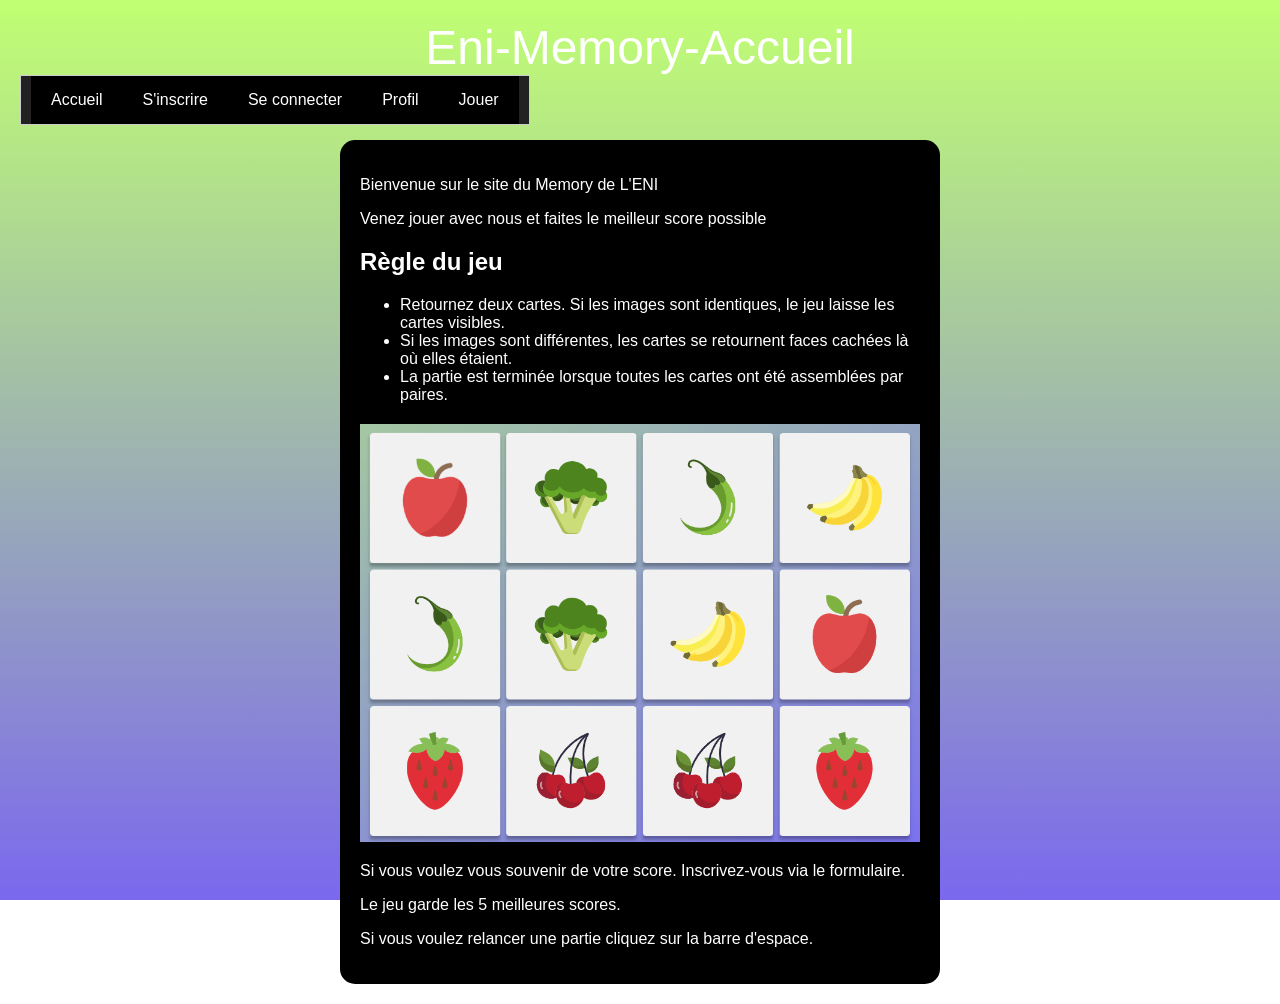
<file: index.html>
<!DOCTYPE html>
<html lang="fr">
<head>
    <meta charset="UTF-8">
    <meta name="viewport" content="width=device-width, initial-scale=1.0">
    <title>Eni Memory Accueil</title>
    <link rel="stylesheet" href="style.css">

</head>
<body>
        <h1>Eni-Memory-Accueil</h1>
        <nav id="menu-principal">
            <ul>
                <li><a href="index.html">Accueil</a></li>
                <li><a href="inscription.html">S'inscrire</a></li>
                <li><a href="connexion.html">Se connecter</a></li>
                <li><a href="profil.html">Profil</a></li>
                <li><a href="jouer.html">Jouer</a></li>
            </ul>
        </nav>
    <main>
        
        <p>Bienvenue sur le site du Memory de L'ENI</p>

        <p>Venez jouer avec nous et faites le meilleur score possible</p>
        
            <h2>Règle du jeu</h2>
            <ul>
                <li>Retournez deux cartes. Si les images sont identiques, le jeu laisse les cartes 
                    visibles.</li>
                <li>Si les images sont différentes, les cartes se retournent faces cachées là où elles 
                    étaient.</li>
                <li>La partie est terminée lorsque toutes les cartes ont été assemblées par paires.</li>
            </ul>

            <img src="./ressources/memory-legume/memory_detail.png" alt="image du jeu memory" />

            <p>Si vous voulez vous souvenir de votre score. Inscrivez-vous via le formulaire.</p>
            <p>Le jeu garde les 5 meilleures scores.</p>
            <p>Si vous voulez relancer une partie cliquez sur la barre d'espace.</p>
            
    </main>
    <script src="script.js"></script>
</body>
</html>
</file>
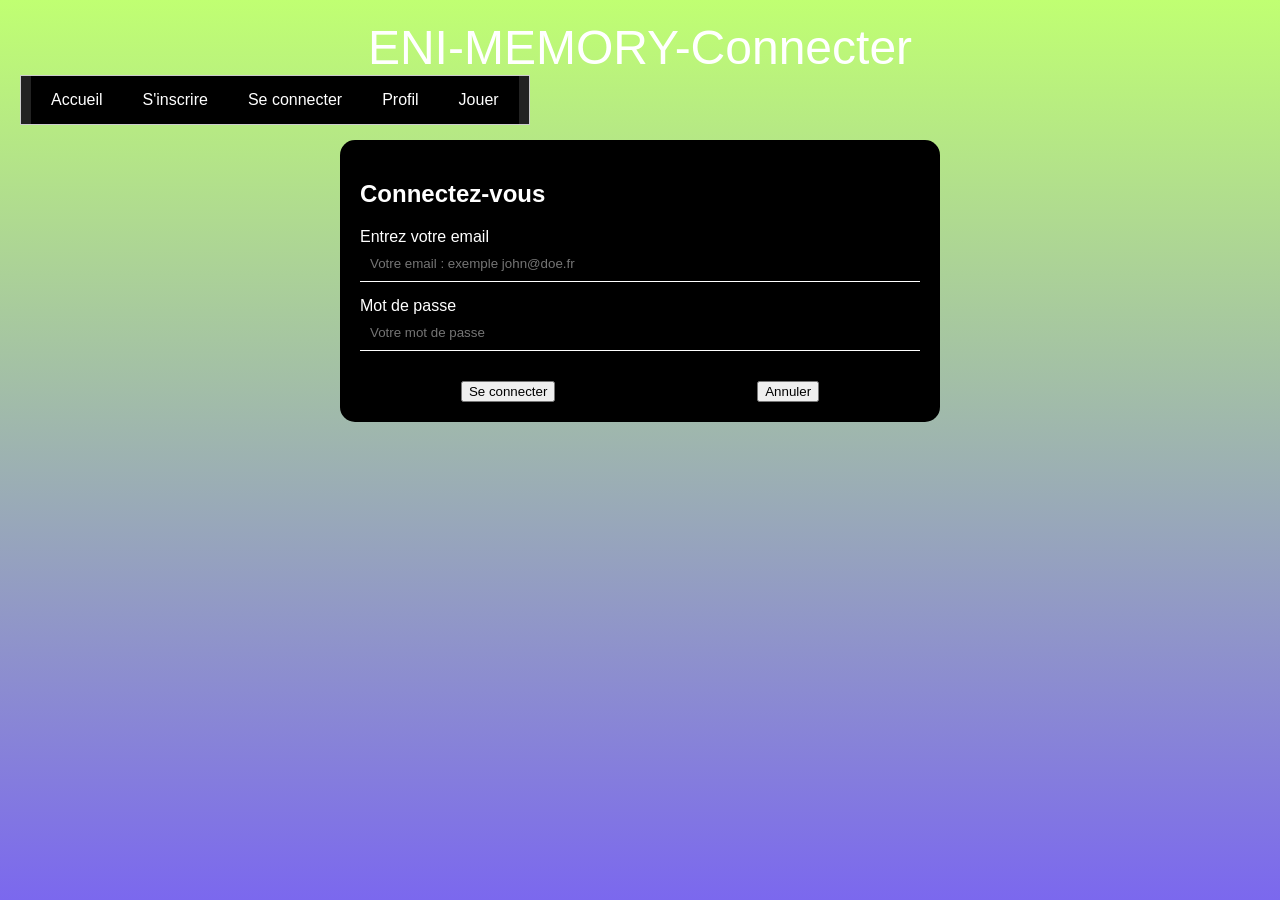
<file: connexion.html>
<!DOCTYPE html>
<html lang="fr">
<head>
    <meta charset="UTF-8">
    <meta name="viewport" content="width=device-width, initial-scale=1.0">
    <title>Eni - MEMORY - Connecter</title>
    <link rel="stylesheet" href="style.css">
</head>
<body>
    <h1>ENI-MEMORY-Connecter</h1>

    <nav id="menu-principal">
            <ul>
                <li><a href="index.html">Accueil</a></li>
                <li><a href="inscription.html">S'inscrire</a></li>
                <li><a href="connexion.html">Se connecter</a></li>
                <li><a href="profil.html">Profil</a></li>
                <li><a href="jouer.html">Jouer</a></li>
            </ul>
        </nav>
    
    <main class="contenu">
        <h2>Connectez-vous</h2>
        <form id="connexion">
            <label for="email">Entrez votre email</label>
            <input type="email" id="email" name="email"
                    placeholder="Votre email : exemple john@doe.fr" required>

            <label for="motdePasse">Mot de passe</label>
            <input type="password" id="motdePasse" name="motdePasse"
                    placeholder="Votre mot de passe" required>
            <div class="boutons">
                <button type="submit">Se connecter</button>
                <button type="reset">Annuler</button>
            </div>        
        </form>
    </main>
</body>
</html>
</file>
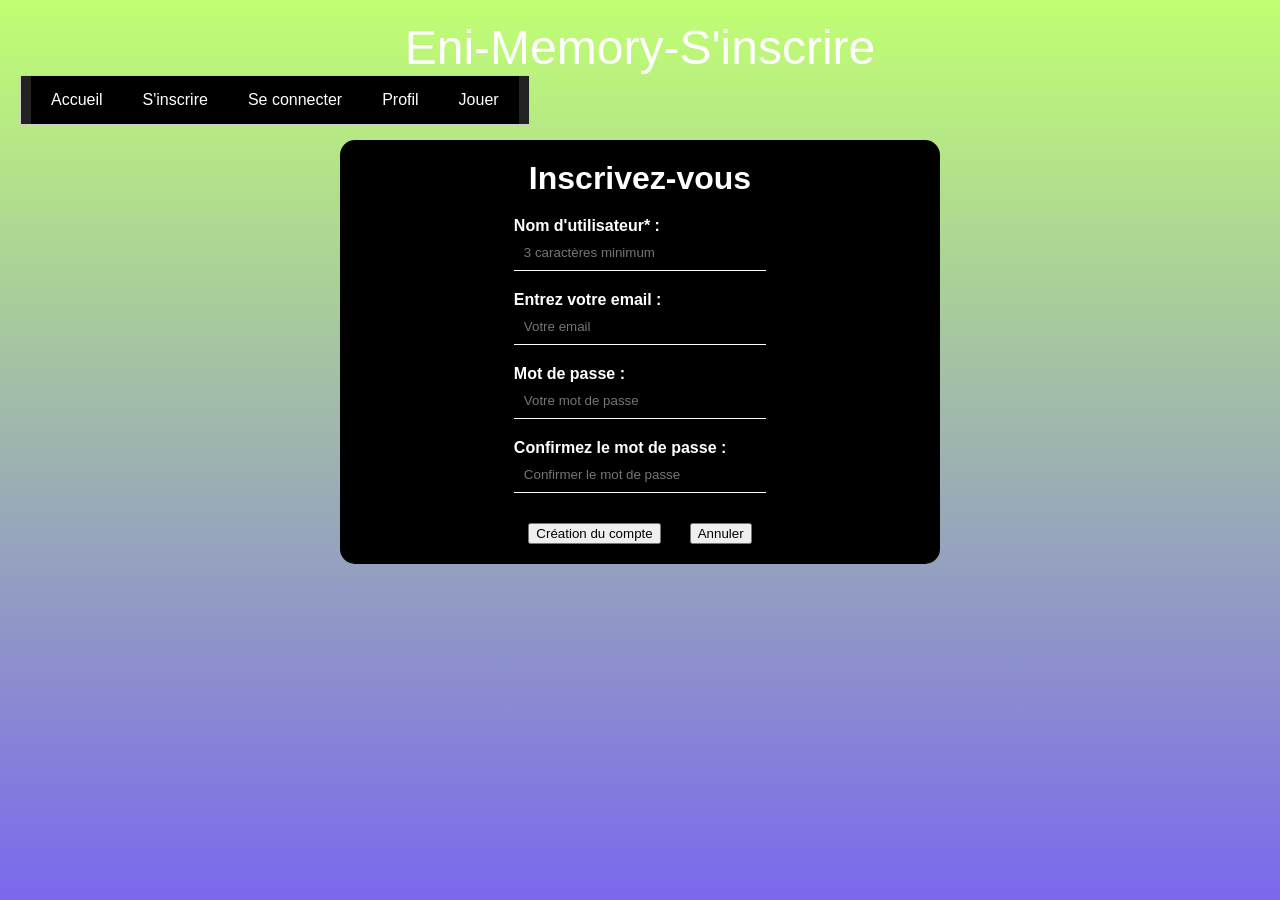
<file: inscription.html>
<!DOCTYPE html>
<html lang="fr">
<head>
    <meta charset="UTF-8">
    <meta name="viewport" content="width=device-width, initial-scale=1.0">
    <title>Eni Memory s'inscrire</title>
    <link rel="stylesheet" href="style.css">
</head>
<body>
    <h1>Eni-Memory-S'inscrire</h1>

    <nav id="menu-principal">
            <ul>
                <li><a href="index.html">Accueil</a></li>
                <li><a href="inscription.html">S'inscrire</a></li>
                <li><a href="connexion.html">Se connecter</a></li>
                <li><a href="profil.html">Profil</a></li>
                <li><a href="jouer.html">Jouer</a></li>
            </ul>
        </nav>

    <main class="inscription">
      <form action="" method="post">
        <fieldset>
          <legend>Inscrivez-vous</legend>
      
        <label for="nom">Nom d'utilisateur* :</label>
        <input
          type="text"
          id="nom"
          name="nom"
          autofocus
          required
          placeholder="3 caractères minimum"
          pattern="[A-Za-z]{3,}"
          title="Saisissez votre nom (3 caractères min.)"
        />
      
        <label for="email">Entrez votre email : </label>
        <input
          type="email"
          id="email"
          name="email"
          placeholder="Votre email"
          title="Saisissez votre adresse email"
        />
        
        
        <label for="motdePasse">Mot de passe :</label>
        <input
          type="password"
          id="motdePasse"
          name="motdePasse"
          placeholder="Votre mot de passe"
          pattern="(?=.*\d)(?=.*[a-z])(?=.*[A-Z]).{8,}"
          title="Saisissez votre mot de passe de minimum 8 caractères comportant
          des lettres minuscules et majuscules et des chiffres"
        />
      
        <label for="confirmation">Confirmez le mot de passe :</label>
        <input
          type="password"
          id="confirmation"
          name="confirmation"
          placeholder="Confirmer le mot de passe"
          pattern="(?=.*\d)(?=.*[a-z])(?=.*[A-Z]).{8,}"
          title="Saisissez votre mot de passe de minimum 8 caractères comportant
          des lettres minuscules et majuscules et des chiffres"
          />
        <div class ="boutons">
          <input type="submit" value="Création du compte" />
          <input type="reset" value="Annuler" />
        </div>
        </fieldset>
      </form>
    </main>
  </body>
</html>
</file>
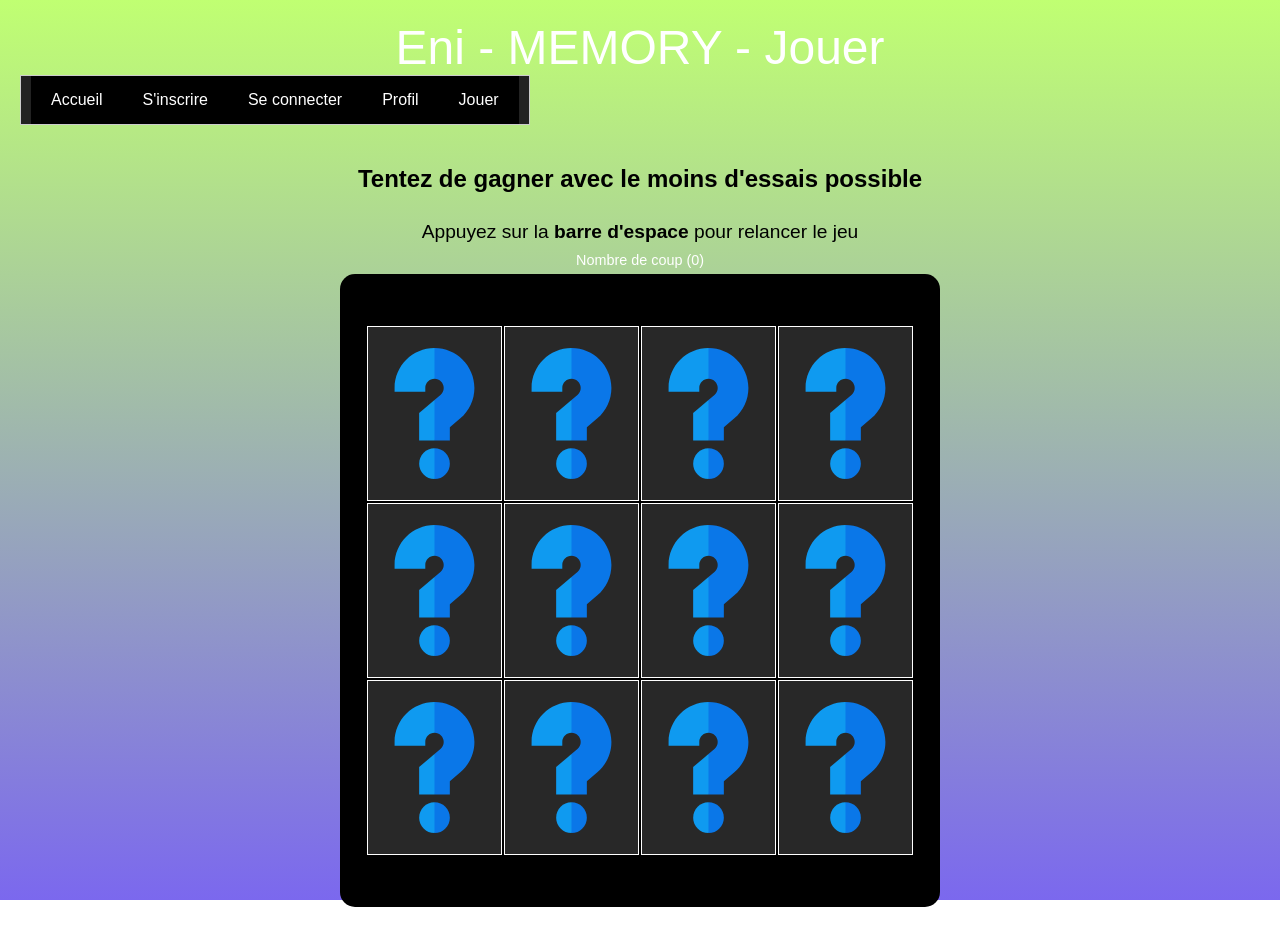
<file: jouer.html>
<!DOCTYPE html>
<html lang="fr">
<head>
    <meta charset="UTF-8">
    <meta name="viewport" content="width=device-width, initial-scale=1.0">
    <title>Eni - MEMORY - Jouer</title>
    <link rel="stylesheet" href="style.css">
</head>
<body>
    <h1>Eni - MEMORY - Jouer</h1>

    <nav id="menu-principal">
            <ul>
                <li><a href="index.html">Accueil</a></li>
                <li><a href="inscription.html">S'inscrire</a></li>
                <li><a href="connexion.html">Se connecter</a></li>
                <li><a href="profil.html">Profil</a></li>
                <li><a href="jouer.html">Jouer</a></li>
            </ul>
        </nav>
        <div class="intro">
        <h2>Tentez de gagner avec le moins d'essais possible</h2>
        
        <h3 id="recommancer">Appuyez sur la <strong> barre d'espace</strong> pour relancer le jeu</h3>
        
        <button id="monBouton">Nombre de coup (0)</button>
        </div>
        <main>
          <div id="plateau">
      <table>
        <tr>
          <td id="0"><img id="image_0" src="./ressources/question.svg" alt=""/></td>
          <td id="1"><img id="image_1" src="./ressources/question.svg" alt=""/></td>
          <td id="2"><img id="image_2" src="./ressources/question.svg" alt=""/></td>
          <td id="3"><img id="image_3" src="./ressources/question.svg" alt=""/></td>
        </tr>
        <tr>
          <td id="4"><img id="image_4" src="./ressources/question.svg" alt=""/></td>
          <td id="5"><img id="image_5" src="./ressources/question.svg" alt=""/></td>
          <td id="6"><img id="image_6" src="./ressources/question.svg" alt=""/></td>
          <td id="7"><img id="image_7" src="./ressources/question.svg" alt=""/></td>
        </tr>
        <tr>
          <td id="8"><img id="image_8" src="./ressources/question.svg" alt=""/></td>
          <td id="9"><img id="image_9" src="./ressources/question.svg" alt=""/></td>
          <td id="10"><img id="image_10" src="./ressources/question.svg" alt=""/></td>
          <td id="11"><img id="image_11" src="./ressources/question.svg" alt=""/></td>
        </tr>
      </table>
      </div>
    </main>
<script src="script.js" defer></script>
</body>
</html>
</file>
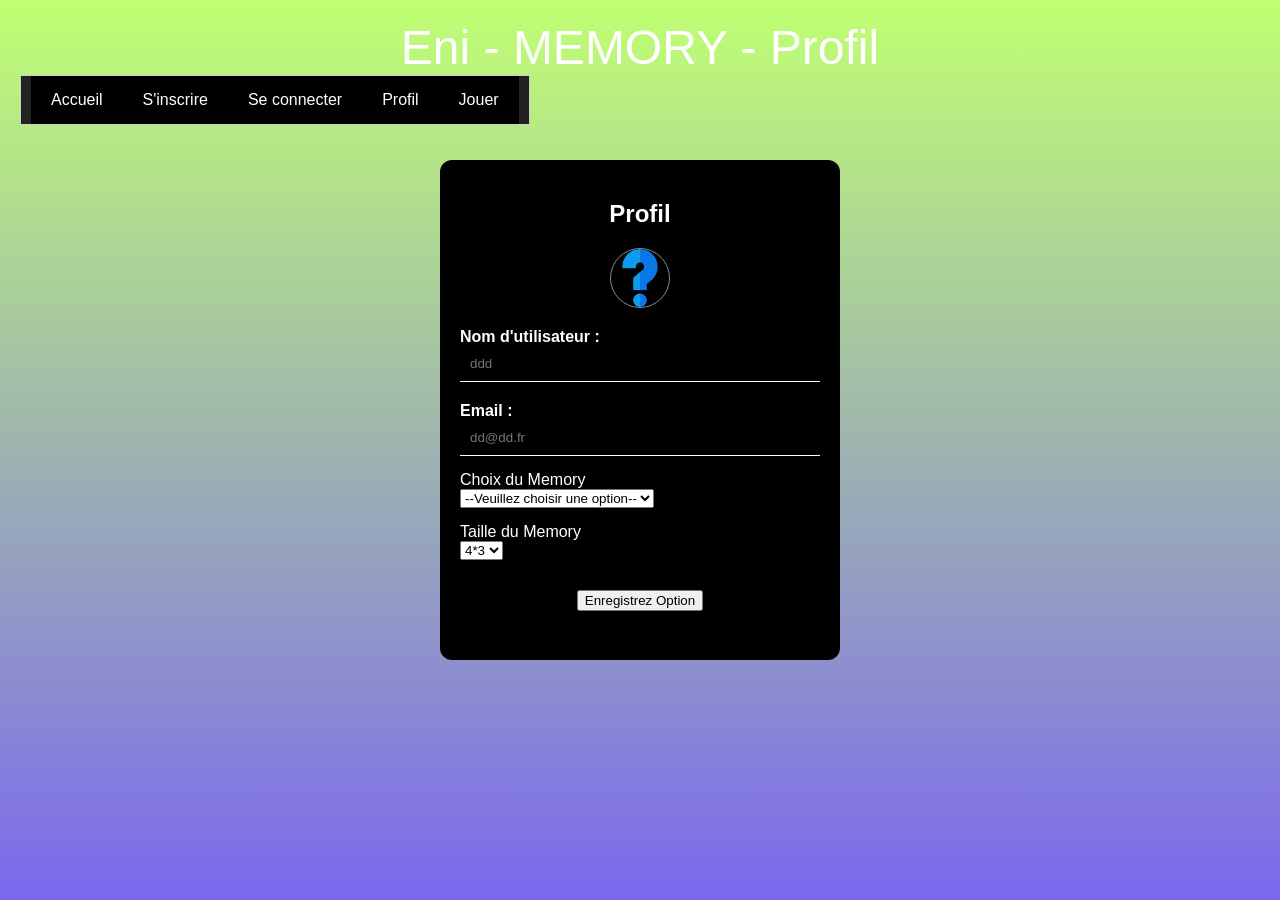
<file: profil.html>
<!DOCTYPE html>
<html lang="fr">
<head>
    <meta charset="UTF-8">
    <meta name="viewport" content="width=device-width, initial-scale=1.0">
    <title>Eni - MEMORY - Profil</title>
    <link rel="stylesheet" href="style.css">
</head>
<body>
    <h1>Eni - MEMORY - Profil</h1>

    <nav id="menu-principal">
            <ul>
                <li><a href="index.html">Accueil</a></li>
                <li><a href="inscription.html">S'inscrire</a></li>
                <li><a href="connexion.html">Se connecter</a></li>
                <li><a href="profil.html">Profil</a></li>
                <li><a href="jouer.html">Jouer</a></li>
            </ul>
        </nav>
        <main class="profil">
        <h2>Profil</h2>
            <div class="profil-header">
                    <img src="./ressources/question.svg" alt="">
                </div>

        <form action="" method="get">
           <fieldset>
        <label for="nom">Nom d'utilisateur :</label>
        <input
          type="text"
          id="nom"
          name="nom"
          autofocus
          required
          placeholder="ddd"
          pattern="[A-Za-z]{3,}"
          title="Saisissez votre nom (3 caractères min.)"
        />
      
        <label for="email">Email : </label>
        <input
          type="email"
          id="email"
          name="email"
          placeholder="dd@dd.fr"
          title="Saisissez votre adresse email"
             /></fieldset>
            
             
         <label for="choix">Choix du Memory</label>
         <select name="choix" id="choix">
         <option value="">--Veuillez choisir une option--</option>
         <option value="memory-legume">memory-legume</option>
         <option value="dinosauresAvecNom">dinosauresAvecNom</option>
         <option value="dinosaures">dinosaures</option>
         <option value="chiens">chiens</option>
         <option value="animauxdomestiques">animauxdomestiques</option>
         <option value="animauxAnimes">animauxAnimes</option>
         <option value="animaux">animaux</option>
         <option value="alphabet-scrabble">alphabet-scrabble</option>
         </select>
         <br>
         <label for="taille">Taille du Memory</label>
         <select name="taille" id="taille">
            <option value="4*3">4*3</option>
         </select>
         <div class="boutons">
         <button type="submit">Enregistrez Option</button>
         </div>         
             </form>
         </main>
    </body>
</html>
</file>
<file: style.css>
* {
    box-sizing: border-box; /* indique au navigateur de prendre en compte toute bordure et marge interne*/
}

body {
    font-family: Arial, sans-serif;
    min-height: 100vh;
    margin: 0;
    padding: 20px;
    background: linear-gradient(to bottom, #c0ff72, #7b68ee);
    background-attachment: fixed
}

h1{
    margin: 0;
    padding: 40px  20 px;
    text-align: center;
    color: white;
    font-size: 3rem;
    font-weight: 300;

}

nav{
    display: inline-block;
    padding: 0% 10px;
    margin-left: 10;
    margin-bottom: 15px;
    background-color: #222;
    border: 1px solid #ccc;
}

main{
    background-color: black;
    color: white;
    max-width: 600px; /*la largeur maximale de la carte*/
    margin: auto; /*la carte centrée dans ka page*/
    padding: 20px;/*l’espace entre le bord de la carte et son contenu*/
    border-radius: 15px;
}

main img {
    display: block;
    margin: 20px auto; /* Centrer l'image horizontalement */
    max-width: 100%;
    height: auto;
  
}

nav ul{
    display: flex;
    list-style: none;
    padding: 0;        /* Ajoute un espace de 20px entre chaque lien */             
    margin: 0;        /* Ajoute un espace en bas du menu */
}

nav a{
display: block;
padding: 15px 20px;
color: white;
text-decoration: none;
background-color: black;
font-size: 16px;
}

nav a:hover {
    text-decoration: underline;
}

main.inscription{
    display: flex;
    justify-content: center;
}
legend{
    font-size: 2rem;
    font-weight: bold;
    text-align: center;
    padding: 0 15px;
    margin: auto;
}


fieldset{
    border: none;
    margin: 0;
    padding: 0;
    min-width: none;
}
fieldset label{
    display: block;
    margin-top: 20px;
    font-weight: bold;
}
input[type="text"],
input[type="email"],
input[type="password"]{
    width: 100%;
    box-sizing: border-box;
    background: transparent;
    border: none;
    border-bottom: 1px solid white;
    color: white;
    padding: 10px;
    outline: none;
    font-size: 16;
}
.boutons{
    display: flex;
    justify-content: space-around;
    margin-top: 30px;
}

label {
    display: block;
    margin-top: 15px;
}
.profil h2{
    text-align: center;
}
.profil-header img{
    display: block;
    width: 60px; 
    height: 60px;
    margin: 0 auto;
    border-radius: 50%;
    border: 1px solid#888;
}
.profil{
    
    background-color: black;
    color: white;
    max-width: 400px;
    height: 500px;
    margin: 20px auto;
    padding: 20px;
    box-sizing: border-box;
    border-radius: 12px;
}
fieldset{
    border: none;
    padding: 0;}


    .btn-enregistrer {
    background: #fffbd5;
    border: 1px solid #ccc;
}
.intro h3 {
    font-size: 1.2rem;
    font-weight: normal;
    margin: 8px 0;
}

#monBouton {
    background: none;
    border: none;
    color: white;
    font-size: 0.9rem;
    cursor: default;
}

table{
    display: flex;
    justify-content: center;
    margin:30px 0 30px 0;
}

td{
    height: 15vh;
    width: 15vh;
    background-color: rgba(200, 200, 200, 0.2);
    text-align: center;
    border: 1px solid white;
    border-collapse: collapse;
    cursor: pointer;
}
td:hover {
    border: 1px black solid;
}
 
td img {
    max-width: 100%;
    height: auto;
}
.intro{
    display: flex;
    flex-direction: column; 
    align-items: center;
    justify-content: flex-start;
    text-align: center;     /* Centre le texte à l'intérieur de chaque ligne si besoin */
    margin: 5px 0;
}
</file>
